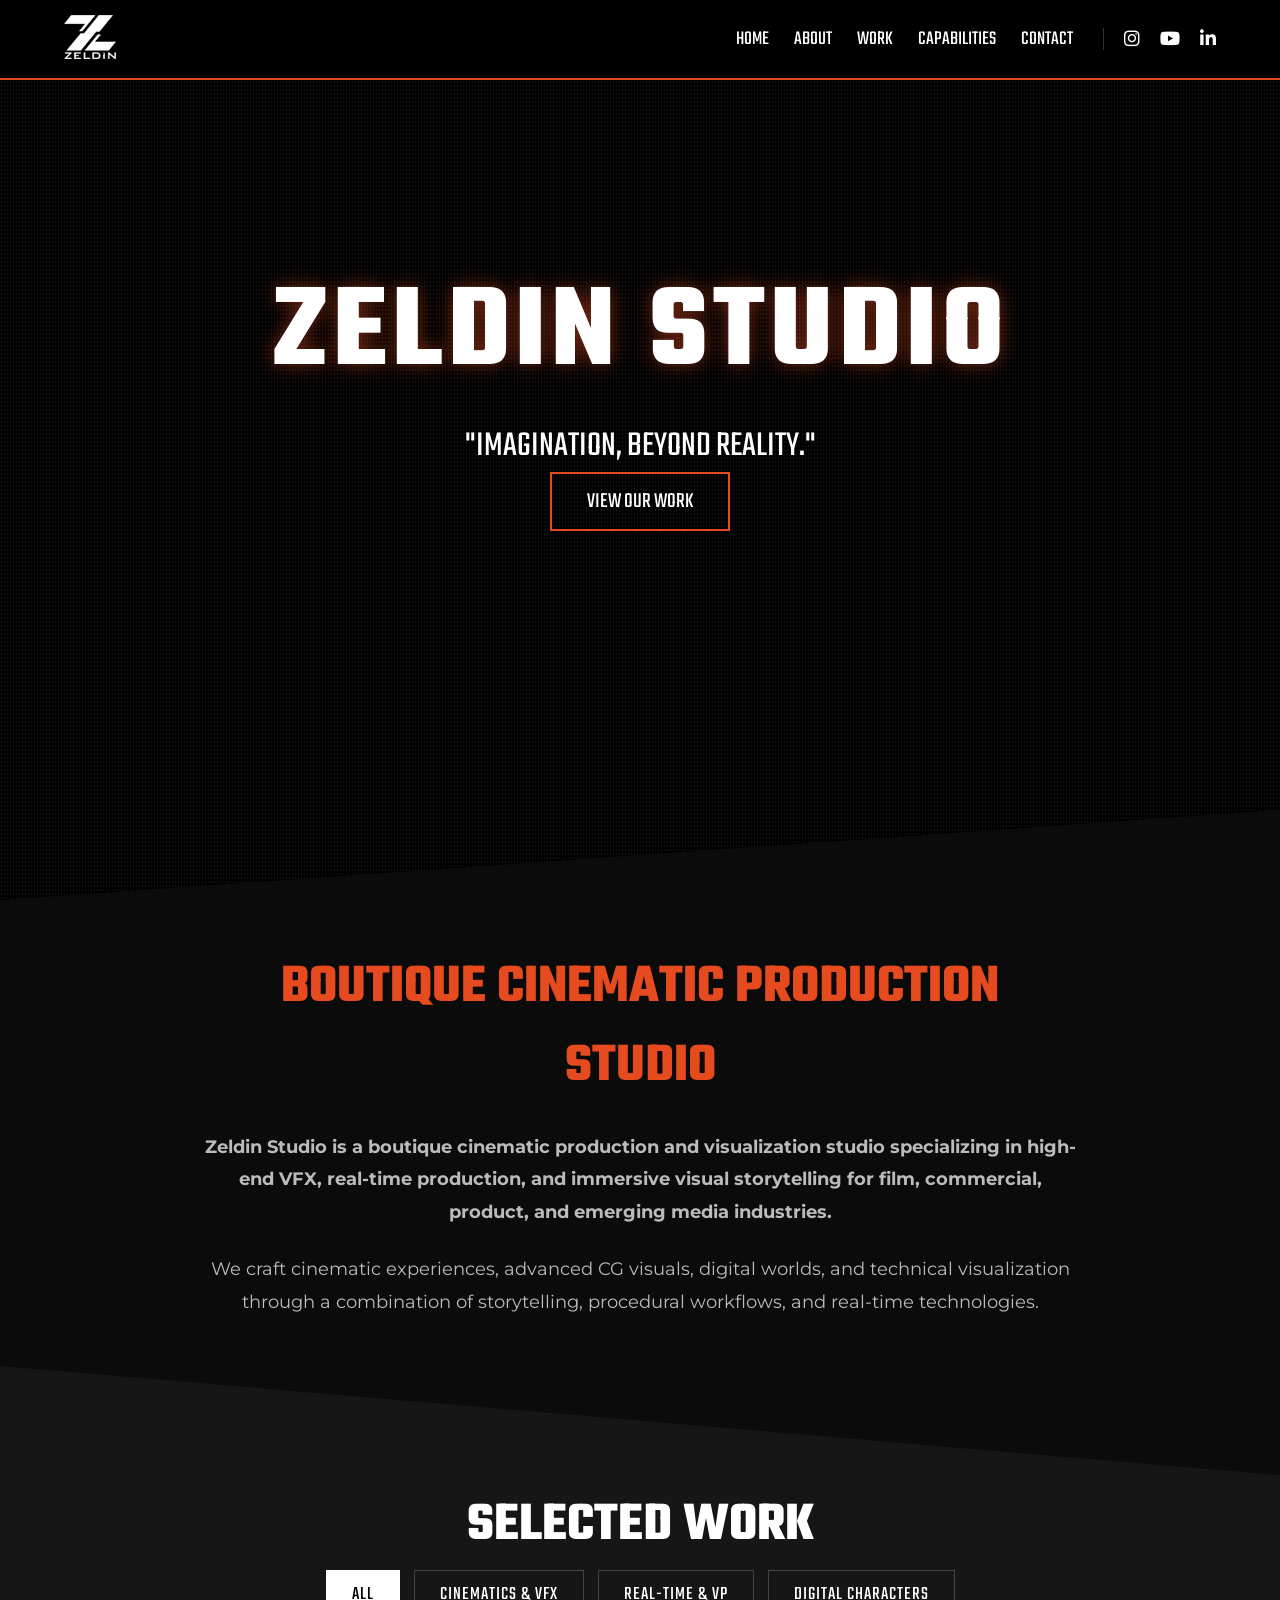
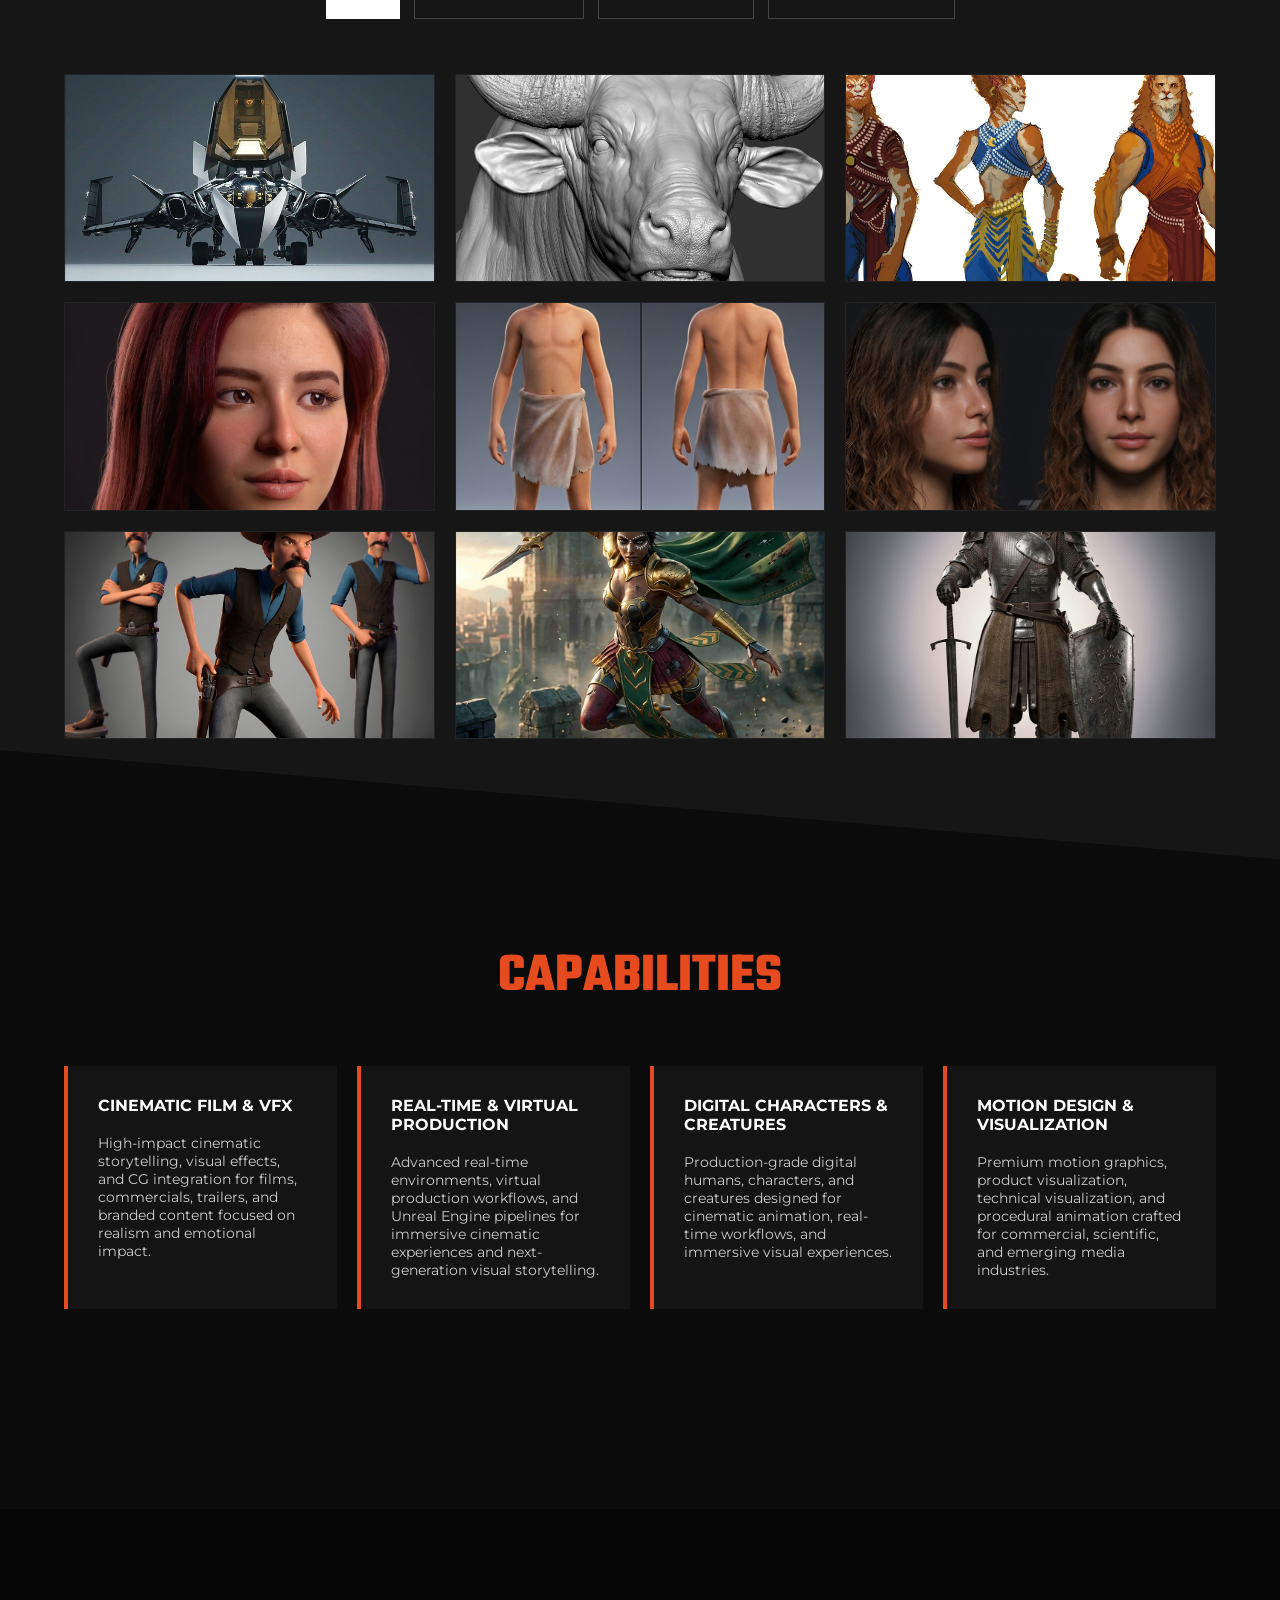
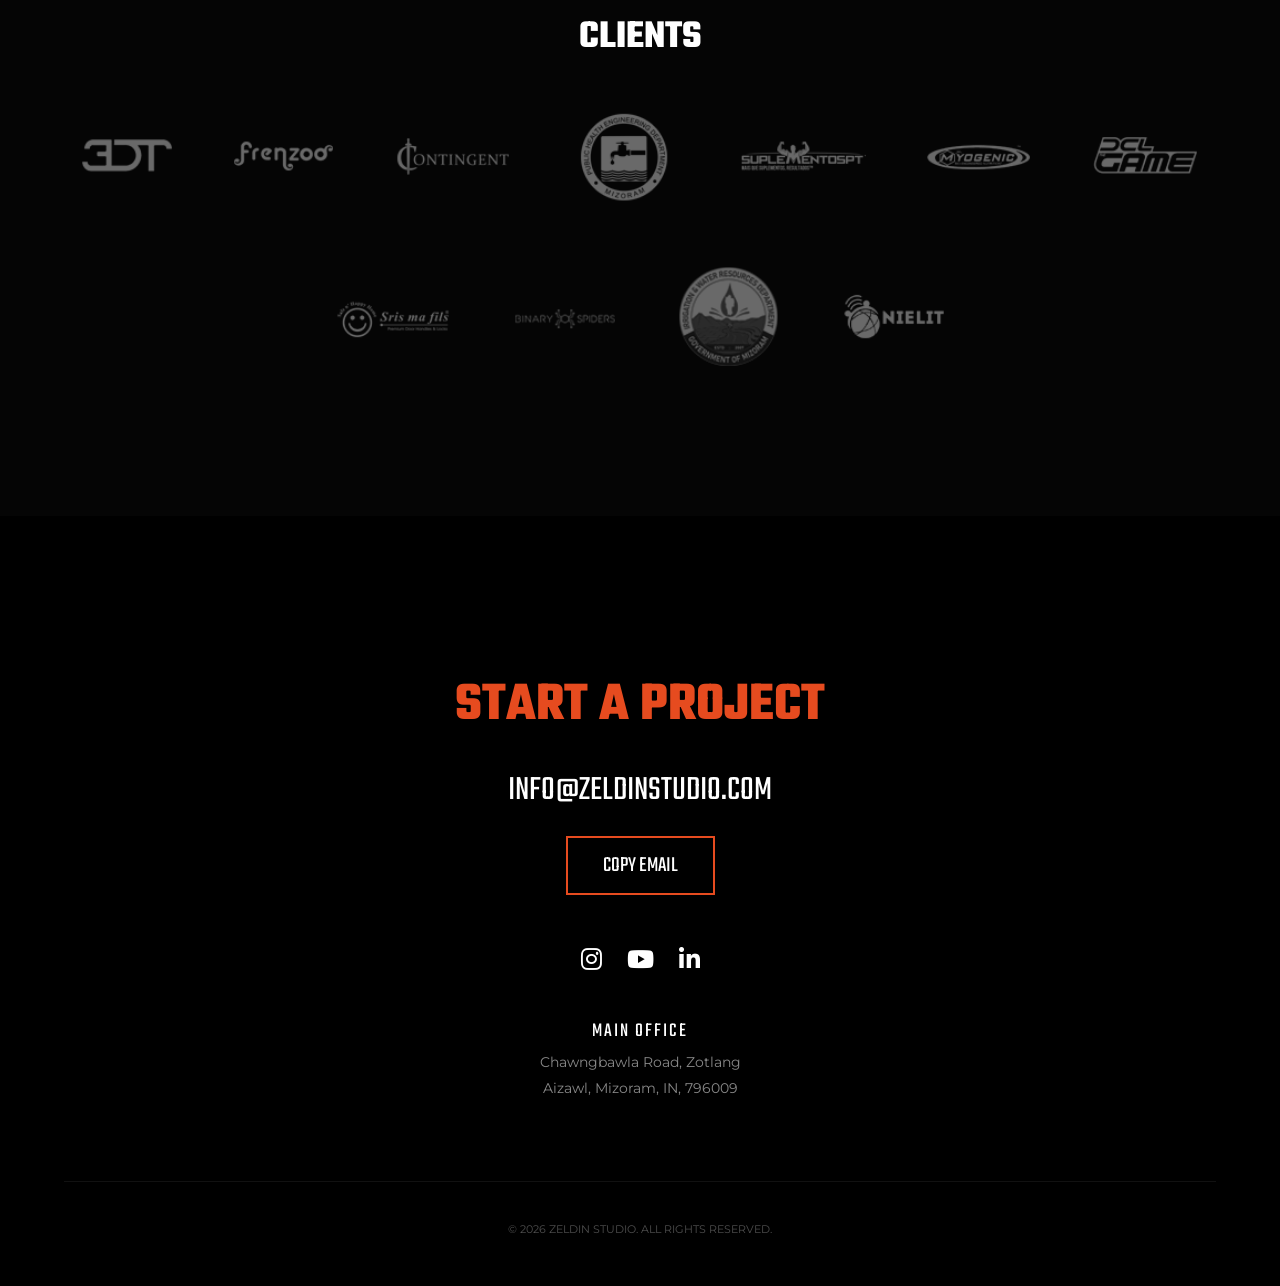
<file: index.html>
<!DOCTYPE html>
<html lang="en">
<head>
    <meta charset="UTF-8">
    <meta name="viewport" content="width=device-width, initial-scale=1.0">
    
    <title>Zeldin Studio | Cinematic VFX & Visualization Studio</title>
    <link rel="icon" type="image/png" href="img/data/favicon.png">
    <link href="https://fonts.googleapis.com/css2?family=Teko:wght@400;600&family=Montserrat:wght@400;700&display=swap" rel="stylesheet">
    <link rel="stylesheet" href="https://cdnjs.cloudflare.com/ajax/libs/font-awesome/6.4.0/css/all.min.css">
    
    <link rel="stylesheet" href="css/style.css">
</head>
<body>

    <button id="backToTop" onclick="window.scrollTo(0,0)"><i class="fas fa-chevron-up"></i></button>

    <header>
        <div class="logo"><img src="img/data/logo.png" alt="Zeldin Studio" onclick="window.scrollTo(0,0)"></div>
        <div class="nav-container">
            <nav id="navBar">
                <ul>
                    <li><a href="#home" onclick="toggleMenu()">Home</a></li>
                    <li><a href="#about" onclick="toggleMenu()">About</a></li>
                    <li><a href="#work" onclick="toggleMenu()">Work</a></li>
                    <li><a href="#capabilities" onclick="toggleMenu()">Capabilities</a></li>
                    <li><a href="#contact" onclick="toggleMenu()">Contact</a></li>
                </ul>
            </nav>
            <div class="header-socials">
                <a href="https://www.instagram.com/zeldin_studio/" target="_blank"><i class="fab fa-instagram"></i></a>
                <a href="https://www.youtube.com/@zeldinstudio" target="_blank"><i class="fab fa-youtube"></i></a>
                <a href="#" target="_blank"><i class="fab fa-linkedin-in"></i></a>
            </div>
            <div class="menu-toggle" onclick="toggleMenu()"><i class="fas fa-bars"></i></div>
        </div>
    </header>

    <section class="hero slant-down-right" id="home">
        <video autoplay muted loop playsinline><source src="img/data/bg.mp4" type="video/mp4"></video>
        <div class="hero-content">
            <h1>ZELDIN STUDIO</h1>
            <p>"IMAGINATION, BEYOND REALITY."</p>
            <a href="#work" class="btn">View Our Work</a>
        </div>
    </section>

    <section id="about" class="slant-up-right">
        <div class="about-content">
            <h2>BOUTIQUE CINEMATIC PRODUCTION STUDIO</h2>
            <p><p><b>Zeldin Studio is a boutique cinematic production and visualization studio specializing in high-end VFX, real-time production, and immersive visual storytelling for film, commercial, product, and emerging media industries.</b>

                   <p> We craft cinematic experiences, advanced CG visuals, digital worlds, and technical visualization through a combination of storytelling, procedural workflows, and real-time technologies.</p>
        </div>
    </section>

    <section id="work" class="slant-down-left work-bg">
    <h2>SELECTED WORK</h2>

    <div class="filter-container">
        <button class="filter-btn active" onclick="filterSelection('all')">ALL</button>
        <button class="filter-btn" onclick="filterSelection('cinematic')">CINEMATICS & VFX</button>
        <button class="filter-btn" onclick="filterSelection('assets')">REAL-TIME & VP</button>
        <button class="filter-btn" onclick="filterSelection('chars')">DIGITAL CHARACTERS</button>
    </div>

    <div class="portfolio-grid">
        <div class="portfolio-item games" data-category="cinematic" data-video-id="1055938592" onclick="openVideo(this)">
            <img src="img/work/portfolio_1.jpg" alt="Commercial Cinematic">
            <div class="item-overlay"><i class="fas fa-play"></i><span>PLAY VIDEO</span></div>
        </div>

        <div class="portfolio-item film" data-category="assets" data-image-src="img/work/portfolio_4.jpg" onclick="openImage(this)">
            <img src="img/work/portfolio_4.jpg" alt="Env Asset">
            <div class="item-overlay"><i class="fas fa-search-plus"></i><span>VIEW IMAGE</span></div>
        </div>

        <div class="portfolio-item ads" data-category="assets" data-image-src="img/work/portfolio_5.jpg" onclick="openImage(this)">
            <img src="img/work/portfolio_5.jpg" alt="Env Asset">
            <div class="item-overlay"><i class="fas fa-search-plus"></i><span>VIEW IMAGE</span></div>
        </div>
        
         <div class="portfolio-item ads" data-category="chars" data-image-src="img/work/ch_2.jpg" onclick="openImage(this)">
            <img src="img/work/ch_2.jpg" alt="Character Asset">
            <div class="item-overlay"><i class="fas fa-search-plus"></i><span>VIEW IMAGE</span></div>
        </div>
        
         <div class="portfolio-item ads" data-category="chars" data-image-src="img/work/ch_1.jpg" onclick="openImage(this)">
            <img src="img/work/ch_1.jpg" alt="Character Asset">
            <div class="item-overlay"><i class="fas fa-search-plus"></i><span>VIEW IMAGE</span></div>
        </div>

        <div class="portfolio-item ads" data-category="chars" data-image-src="img/work/ch_3.jpg" onclick="openImage(this)">
            <img src="img/work/ch_3.jpg" alt="Character Asset">
            <div class="item-overlay"><i class="fas fa-search-plus"></i><span>VIEW IMAGE</span></div>
        </div>

        <div class="portfolio-item ads" data-category="chars" data-image-src="img/work/ch_4.jpg" onclick="openImage(this)">
            <img src="img/work/ch_4.jpg" alt="Character Asset">
            <div class="item-overlay"><i class="fas fa-search-plus"></i><span>VIEW IMAGE</span></div>
        </div>

        <div class="portfolio-item ads" data-category="chars" data-image-src="img/work/ch_5.jpg" onclick="openImage(this)">
            <img src="img/work/ch_5.jpg" alt="Character Asset">
            <div class="item-overlay"><i class="fas fa-search-plus"></i><span>VIEW IMAGE</span></div>
        </div>

        <div class="portfolio-item ads" data-category="chars" data-image-src="img/work/ch_6.jpg" onclick="openImage(this)">
            <img src="img/work/ch_6.jpg" alt="Character Asset">
            <div class="item-overlay"><i class="fas fa-search-plus"></i><span>VIEW IMAGE</span></div>
        </div>

        </div>
</section>

    <section id="capabilities" class="slant-down-left">
        <h2>CAPABILITIES</h2>
        <div class="cap-grid">
            
        <div class="cap-card">
                <h4>CINEMATIC FILM & VFX</h4><br>
                <p>High-impact cinematic storytelling, visual effects, and CG integration for films, commercials, trailers, and branded content focused on realism and emotional impact.</p>
            </div>
            
            <div class="cap-card">
                <h4>REAL-TIME & VIRTUAL PRODUCTION</h4><br>
                <p>Advanced real-time environments, virtual production workflows, and Unreal Engine pipelines for immersive cinematic experiences and next-generation visual storytelling.</p>
            </div>

            <div class="cap-card">
                <h4>DIGITAL CHARACTERS & CREATURES</h4><br>
                <p>Production-grade digital humans, characters, and creatures designed for cinematic animation, real-time workflows, and immersive visual experiences.</p>
            </div>

            <div class="cap-card">
                <h4>MOTION DESIGN & VISUALIZATION</h4><br>
                <p>Premium motion graphics, product visualization, technical visualization, and procedural animation crafted for commercial, scientific, and emerging media industries.</p>
            </div>
        </div>
    </div>
    </section>

    <section id="clients">
        <h2 class="client-title">CLIENTS</h2>
        <div class="client-track">
            <img src="img/client/logo-1.png" alt="Client Logo">
            <img src="img/client/logo-2.png" alt="Client Logo">
            <img src="img/client/logo-3.png" alt="Client Logo">
            <img src="img/client/logo-4.png" alt="Client Logo">
            <img src="img/client/logo-5.png" alt="Client Logo">
            <img src="img/client/logo-6.png" alt="Client Logo">
            <img src="img/client/logo-7.png" alt="Client Logo">
            <img src="img/client/logo-8.png" alt="Client Logo">
            <img src="img/client/logo-9.png" alt="Client Logo">
            <img src="img/client/logo-10.png" alt="Client Logo">
            <img src="img/client/logo-11.png" alt="Client Logo">
            
        </div>
    </section>

    <section id="contact">
        <h2 class="contact-title">START A PROJECT</h2>
        <p class="email-text">INFO@ZELDINSTUDIO.COM</p>
        
        <div class="contact-action-wrapper">
            <button class="btn" onclick="copyEmail(this)">Copy Email</button>
            <span id="copyMessage" class="copy-status">COPIED TO CLIPBOARD</span>
    </div>
        
        <div class="contact-socials">
            <a href="https://www.instagram.com/zeldin_studio/" target="_blank"><i class="fab fa-instagram"></i></a>
            <a href="https://www.youtube.com/@zeldinstudio" target="_blank"><i class="fab fa-youtube"></i></a>
            <a href="#" target="_blank"><i class="fab fa-linkedin-in"></i></a>
        </div>

        <div class="contact-details">
            <p class="office-label">Main Office</p>
            <p>Chawngbawla Road, Zotlang</p>
            <p>Aizawl, Mizoram, IN, 796009</p>
        </div>

        <footer>
            <p>&copy; 2026 ZELDIN STUDIO. ALL RIGHTS RESERVED.</p>
        </footer>
    </section>

    <div id="videoModal">
        <div class="modal-content-wrapper">
            <span class="close-modal" onclick="closeVideo()">&times;</span>
            <div class="modal-content-container">
                <div class="vimeo-container"><iframe id="vimeoPlayer" src="" frameborder="0" allow="autoplay; fullscreen"></iframe></div>
            </div>
        </div>
    </div>

    <script src="js/script.js"></script>
</body>
</html>
</file>
<file: css/style.css>
:root { 
    --accent: #e64b1f; 
    --bg: #0b0b0b; 
    --bg-alt: #161616; 
}

* { margin: 0; padding: 0; box-sizing: border-box; }
html { scroll-behavior: smooth; }
body { font-family: 'Montserrat', sans-serif; background: var(--bg); color: #fff; overflow-x: hidden; }

/* HEADER */
header {
    position: fixed; top: 0; width: 100%; z-index: 1000;
    display: flex; justify-content: space-between; align-items: center;
    padding: 15px 5%; background: rgba(0,0,0,0.95);
    backdrop-filter: blur(15px); border-bottom: 2px solid var(--accent);
}
.nav-container { display: flex; align-items: center; gap: 30px; }
nav ul { list-style: none; display: flex; gap: 25px; }
nav a { text-decoration: none; color: #fff; font-family: 'Teko', sans-serif; font-size: 20px; text-transform: uppercase; transition: 0.3s; }
nav a:hover { color: var(--accent); }

/* SOCIAL GLOW */
.header-socials { display: flex; gap: 20px; border-left: 1px solid #333; padding-left: 20px; align-items: center; }
.header-socials a { color: #fff; font-size: 18px; transition: all 0.3s ease; }
.header-socials a:hover { color: var(--accent); transform: translateY(-3px); text-shadow: 0 0 10px var(--accent), 0 0 20px var(--accent); }
.menu-toggle { display: none; font-size: 25px; cursor: pointer; color: var(--accent); margin-left: 20px; }

/* SLANTS */
.slant-down-right { clip-path: polygon(0 0, 100% 0, 100% 90%, 0 100%); padding-bottom: 120px; }
.slant-up-right { clip-path: polygon(0 10%, 100% 0, 100% 100%, 0 90%); padding-top: 120px; padding-bottom: 120px; margin-top: -8vh; }
.slant-down-left { clip-path: polygon(0 0, 100% 10%, 100% 100%, 0 90%); padding-top: 120px; padding-bottom: 120px; margin-top: -8vh; }

/* HERO */
.hero { position: relative; height: 100vh; display: flex; align-items: center; justify-content: center; text-align: center; overflow: hidden; background: #000; z-index: 6; }
.hero video { position: absolute; top: 50%; left: 50%; min-width: 100%; min-height: 100%; transform: translate(-50%, -50%); object-fit: cover; z-index: -2; filter: brightness(0.4); }
.hero::after { 
    content: ""; position: absolute; inset: 0; z-index: -1; 
    background-image: radial-gradient(rgba(255, 255, 255, 0.08) 1px, transparent 0); 
    background-size: 3px 4px; pointer-events: none; 
}
.hero h1 { font-family: 'Teko', sans-serif; font-size: clamp(50px, 10vw, 120px); text-shadow: 0 0 20px rgba(230, 75, 31, 0.5); letter-spacing: 5px;}
.hero p { font-family: 'Teko'; font-size: 36px; }

/* ABOUT */
.about-content { max-width: 1000px; margin: 0 auto; text-align: center; padding: 0 5%; }
#about h2 { font-family: 'Teko'; font-size: 55px; color: var(--accent); }
#about p { font-size: 18px; line-height: 1.8; color: #bbb; margin-top: 25px; }

/* WORK */
.work-bg { background: var(--bg-alt); text-align:center; }
#work h2 { font-family: 'Teko'; font-size: 55px; }
.portfolio-grid { display: grid; grid-template-columns: repeat(auto-fill, minmax(350px, 1fr)); gap: 20px; margin-top: 50px; padding: 0 5%; }
.portfolio-item { position: relative; cursor: pointer; overflow: hidden; border: 1px solid #222; aspect-ratio: 16/9; }
.portfolio-item img { width: 100%; height: 100%; object-fit: cover; transition: 0.6s; }
.item-overlay { position: absolute; inset: 0; background: rgba(230, 75, 31, 0.8); display: flex; flex-direction: column; align-items: center; justify-content: center; opacity: 0; transition: 0.3s; }
.portfolio-item:hover .item-overlay { opacity: 1; }

/* PIPELINE */
#pipeline h2 { font-family: 'Teko'; font-size: 55px; color: var(--accent); text-align:center; }
.services-grid { display: grid; grid-template-columns: repeat(auto-fit, minmax(280px, 1fr)); gap: 30px; max-width: 1500px; margin: 60px auto 0; padding: 0 5%; }
.service-card { padding: 40px; background: rgba(255,255,255,0.03); border-bottom: 3px solid var(--accent); transition: 0.3s; text-align: left; }
.service-card h3 { font-family: 'Teko', sans-serif; font-size: 30px; color: var(--accent); }

/* CAPABILITIES */
#capabilities {
    position: relative;
    background-image: linear-gradient(rgba(0, 0, 0, 0.85), rgba(0, 0, 0, 0.85)), url('../img/data/capabilities-bg.jpg');
    background-attachment: fixed; background-position: center; background-size: cover; padding: 150px 5%;
}
#capabilities h2 { font-family: 'Teko'; font-size: 55px; color: var(--accent); text-align:center; }
.cap-grid { display: grid; grid-template-columns: repeat(auto-fit, minmax(250px, 1fr)); gap: 20px; max-width: 1400px; margin: 50px auto; }
.cap-card { background: rgba(22, 22, 22, 0.9); padding: 30px; border-left: 4px solid var(--accent); backdrop-filter: blur(5px); }
.cap-card p { font-size:14px; color:#ccc; }

/* CLIENTS */
#clients { text-align:center; padding: 100px 5% 150px; background: #050505; }
.client-title { font-family: 'Teko'; font-size: 40px; }
.client-track { display: flex; flex-wrap: wrap; justify-content: center; gap: 60px; margin-top: 40px; }
.client-track img { height: 100px; width: auto; opacity: 0.4; filter: grayscale(1); transition: 0.3s; }
.client-track img:hover { opacity: 1; filter: grayscale(0); }

/* CONTACT */
#contact { background:#000; padding: 150px 5% 50px; text-align:center; }
.contact-title { font-family: 'Teko'; font-size: 55px; color: var(--accent); }
.email-text { font-family: 'Teko'; font-size: 35px; margin: 20px 0; }
.contact-details { margin-top: 40px; color: #888; font-size: 14px; line-height: 1.8; }
.office-label { text-transform: uppercase; letter-spacing: 2px; color: #fff; font-family: 'Teko'; font-size: 20px; }
.contact-socials { display: flex; justify-content: center; gap: 25px; margin: 30px 0; }
.contact-socials a { color: #fff; font-size: 24px; transition: 0.3s; }
.contact-socials a:hover { color: var(--accent); transform: scale(1.2); }
footer { margin-top: 80px; padding-top: 40px; border-top: 1px solid #111; }
footer p { font-size:11px; opacity:0.3; }

/* UI ELEMENTS */
.btn { padding: 12px 35px; border: 2px solid var(--accent); color: #fff; text-decoration: none; font-family: 'Teko', sans-serif; font-size: 22px; text-transform: uppercase; background: transparent; cursor: pointer; transition: 0.3s; display: inline-block; }
.btn:hover { background: var(--accent); box-shadow: 0 0 20px var(--accent); }
#backToTop { position: fixed; bottom: 30px; right: 30px; width: 50px; height: 50px; background: var(--accent); color: #fff; border: none; border-radius: 5px; cursor: pointer; display: none; z-index: 2000; transition: 0.3s; }

/* MODAL */
#videoModal { position: fixed; inset: 0; background: rgba(0,0,0,0.98); z-index: 3000; display: none; align-items: center; justify-content: center; }
.modal-content-wrapper { width: 90%; max-width: 1200px; position: relative; }
.close-modal { position: absolute; top: -50px; right: 0; font-size: 40px; color: #fff; cursor: pointer; }
.vimeo-container { padding:56.25% 0 0 0; position:relative; }
.vimeo-container iframe { position:absolute; top:0; left:0; width:100%; height:100%; }

/* MOBILE */
/* MOBILE FIXES */
@media (max-width: 768px) {
    .menu-toggle { display: block; }

    nav { 
        display: none; 
        flex-direction: column; 
        position: fixed; /* Changed to fixed so it covers the screen properly */
        top: 60px; /* Adjust this to match your header's actual height */
        left: 0; 
        width: 100%; 
        /* The height fix: 100% of the dynamic viewport minus the header height */
        height: calc(100dvh - 60px); 
        background: rgba(0, 0, 0, 0.98); 
        padding: 40px 30px; 
        overflow-y: auto; /* Makes the menu scrollable if items are cut off */
        z-index: 999;
    }

    nav.active { 
        display: flex; 
        justify-content: flex-start; /* Aligns links to top for better scrolling */
    }

    nav ul {
        flex-direction: column;
        gap: 35px; /* Spaced out for easier finger-tapping */
        align-items: center;
    }

    /* DROPDOWN FIX FOR MOBILE */
    .dropdown {
        position: static; /* Removes desktop positioning */
        text-align: center;
    }

    .dropdown-content {
        display: none; /* Hidden by default */
        position: static;
        background: transparent;
        padding-top: 15px;
    }

    /* Show dropdown when parent is clicked (requires a small JS toggle) */
    .dropdown.show-mobile .dropdown-content {
        display: block;
    }

    .slant-down-right, .slant-up-right, .slant-down-left { 
        clip-path: none !important; 
        margin-top: 0 !important; 
        padding: 60px 5% !important; 
    }

    #capabilities { background-attachment: scroll; }
}
/* Filter Button Styling */
.filter-container {
    text-align: center;
    margin-bottom: 40px;
}

.filter-btn {
    background: transparent;
    border: 1px solid #444;
    color: #fff;
    padding: 10px 25px;
    margin: 5px;
    cursor: pointer;
    font-family: 'Teko', sans-serif;
    font-size: 1.2rem;
    letter-spacing: 1px;
    transition: 0.3s ease;
}

.filter-btn:hover, .filter-btn.active {
    background: #fff;
    color: #000;
    border-color: #fff;
}

/* Logic for Hiding/Showing */
.portfolio-item {
    display: block; /* Default state */
    transition: transform 0.4s ease, opacity 0.4s ease;
}

.portfolio-item.hide {
    display: none;
    opacity: 0;
}

.portfolio-item.show {
    display: block;
    animation: fadeIn 0.5s ease forwards;
}

@keyframes fadeIn {
    from { opacity: 0; transform: translateY(20px); }
    to { opacity: 1; transform: translateY(0); }
}

/* PIPELINE SECTION - PORTRAIT FILM STRIP */
.pipeline-cinematic {
    position: relative;
    padding: 100px 0;
    background: #000;
    overflow: hidden;
    min-height: 100vh;
    display: flex;
    flex-direction: column;
    justify-content: center;
}

.pipeline-container {
    position: relative;
    z-index: 3;
    width: 100%;
}

.pipeline-title {
    font-family: 'Teko', sans-serif;
    font-size: clamp(40px, 5vw, 60px);
    text-align: center;
    color: #fff;
    margin-bottom: 50px;
    letter-spacing: 15px;
    text-transform: uppercase;
}

/* Horizontal Wrapper - No Visible Scrollbar */
.pipeline-wrapper {
    display: flex;
    gap: 40px;
    padding: 20px 10%;
    overflow-x: auto;
    scroll-behavior: smooth;
    cursor: grab;
    -ms-overflow-style: none;  /* IE and Edge */
    scrollbar-width: none;     /* Firefox */
}

.pipeline-wrapper::-webkit-scrollbar {
    display: none; /* Chrome, Safari, Opera */
}

.pipeline-step {
    flex: 0 0 auto; /* Prevents shrinking */
    width: 350px;   /* Large width for impact */
    transition: 0.5s ease;
}

/* Portrait Thumbnail Styling */
.step-visual.portrait {
    position: relative;
    width: 100%;
    aspect-ratio: 9/14; /* Cinematic Portrait Ratio */
    background: #111;
    border: 1px solid rgba(255, 255, 255, 0.1);
    overflow: hidden;
    transition: 0.6s cubic-bezier(0.23, 1, 0.32, 1);
}

.step-visual.portrait img {
    width: 100%;
    height: 100%;
    object-fit: cover;
    filter: saturate(0.2) brightness(0.6);
    transition: 0.8s ease;
}

/* Overlay Text inside Portrait */
.step-details {
    position: absolute;
    bottom: 0;
    left: 0;
    width: 100%;
    padding: 30px;
    background: linear-gradient(to top, rgba(0,0,0,0.9), transparent);
    z-index: 5;
}

.step-details h3 {
    font-family: 'Teko';
    font-size: 28px;
    color: #fff;
    margin: 0;
    line-height: 1;
}

.step-details .step-number {
    font-family: 'Teko';
    color: var(--accent);
    font-size: 20px;
    display: block;
    margin-bottom: 5px;
}

/* Hover Effects */
.pipeline-step:hover .step-visual {
    border-color: var(--accent);
    transform: translateY(-15px);
    box-shadow: 0 20px 40px rgba(0,0,0,0.8), 0 0 20px rgba(230, 75, 31, 0.2);
}

.pipeline-step:hover img {
    filter: saturate(1) brightness(1);
    transform: scale(1.1);
}

.wireframe-overlay {
    position: absolute;
    inset: 0;
    background-image: radial-gradient(var(--accent) 0.5px, transparent 0.5px);
    background-size: 20px 20px;
    opacity: 0.2;
    pointer-events: none;
    z-index: 4;
}
.pipeline-cinematic .parallax-bg {
    position: absolute;
    top: -10%; /* Give it a buffer at the top */
    left: 0; 
    width: 100%; 
    height: 130%; /* Make it taller than the container */
    background-image: linear-gradient(rgba(0,0,0,0.7), rgba(0,0,0,0.7)), url('../img/data/capabilities-bg.jpg');
    background-size: cover;
    background-position: center;
    z-index: 1;
    will-change: transform; /* Optimizes performance */
}
.contact-action-wrapper {
    position: relative;
    display: inline-block;
    margin-bottom: 20px;
}

.copy-status {
    position: absolute;
    bottom: -30px; 
    left: 50%;
    transform: translateX(-50%);
    font-family: 'Teko', sans-serif;
    font-size: 16px;
    color: var(--accent);
    letter-spacing: 2px;
    opacity: 0;
    transition: all 0.3s ease;
    pointer-events: none;
    white-space: nowrap;
}

.copy-status.show {
    opacity: 1;
    bottom: -45px; /* Slides down slightly into view */
    text-shadow: 0 0 10px var(--accent);
}
</file>
